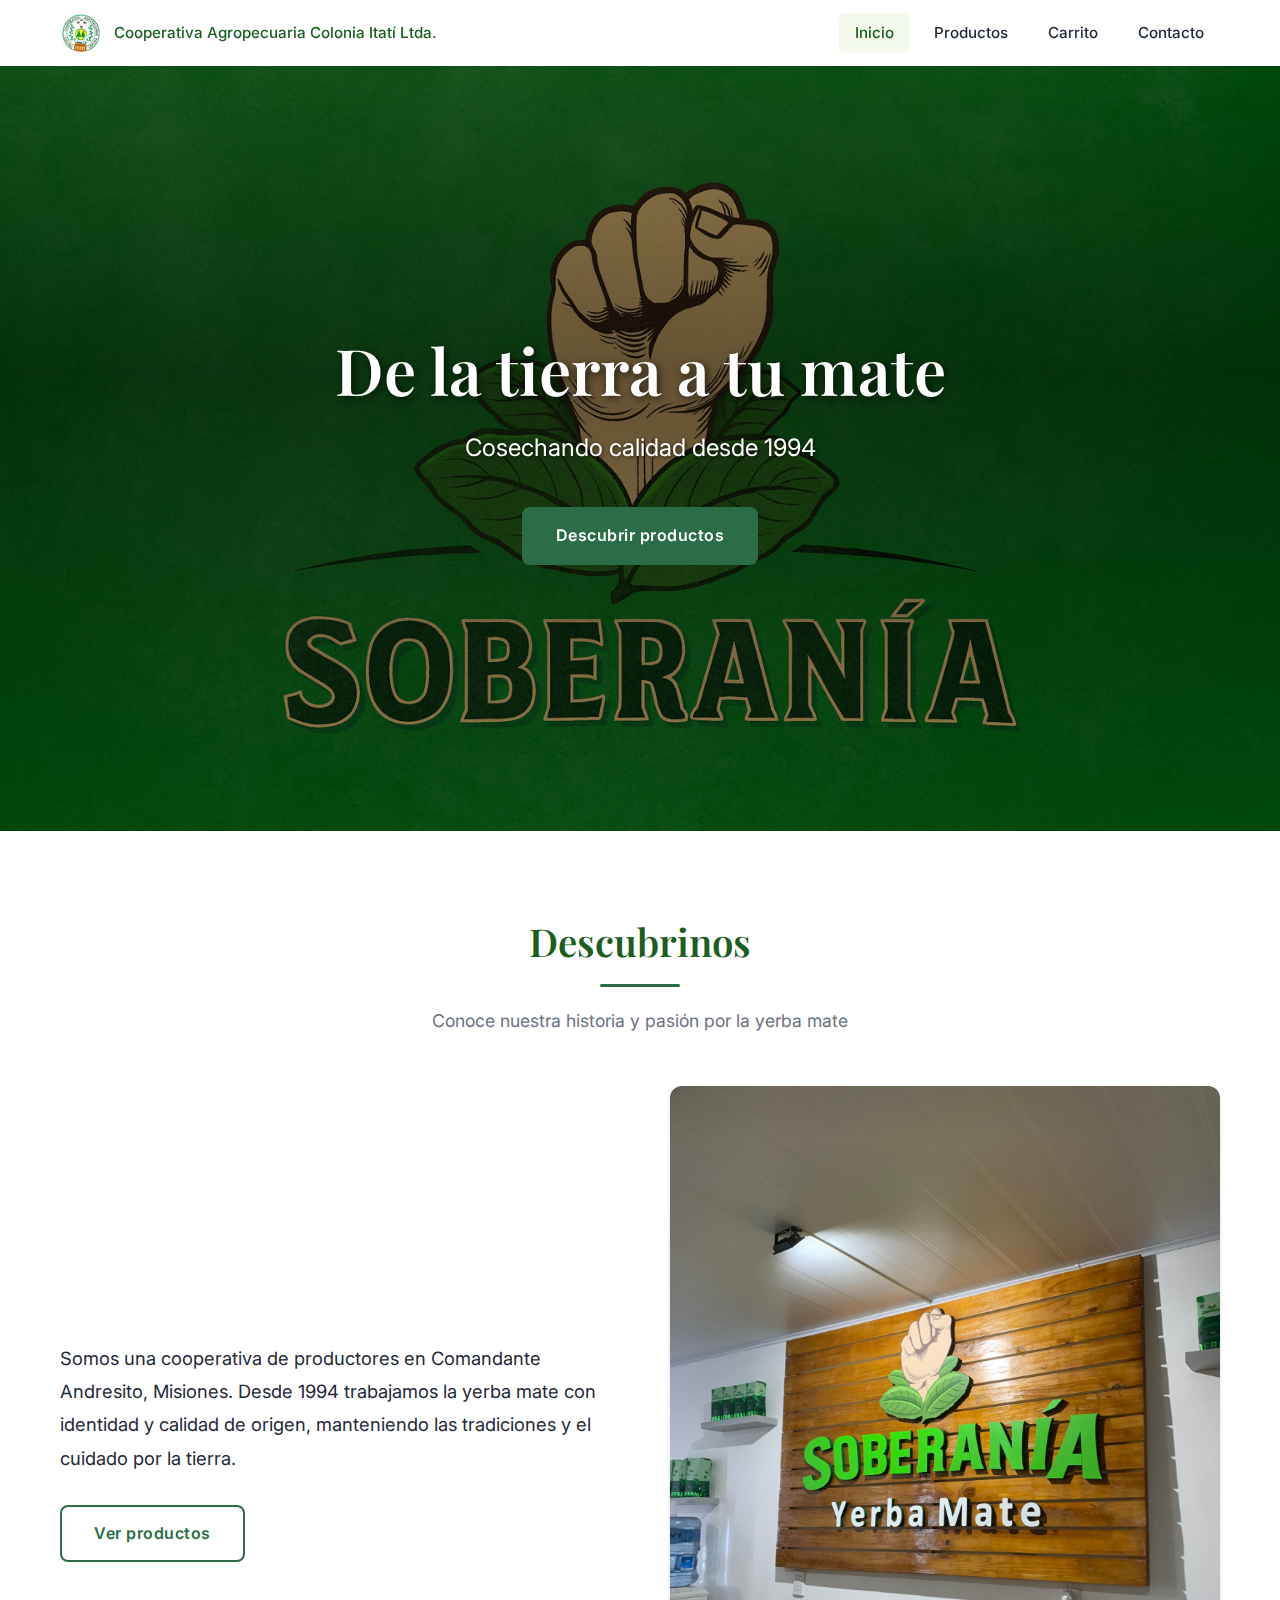
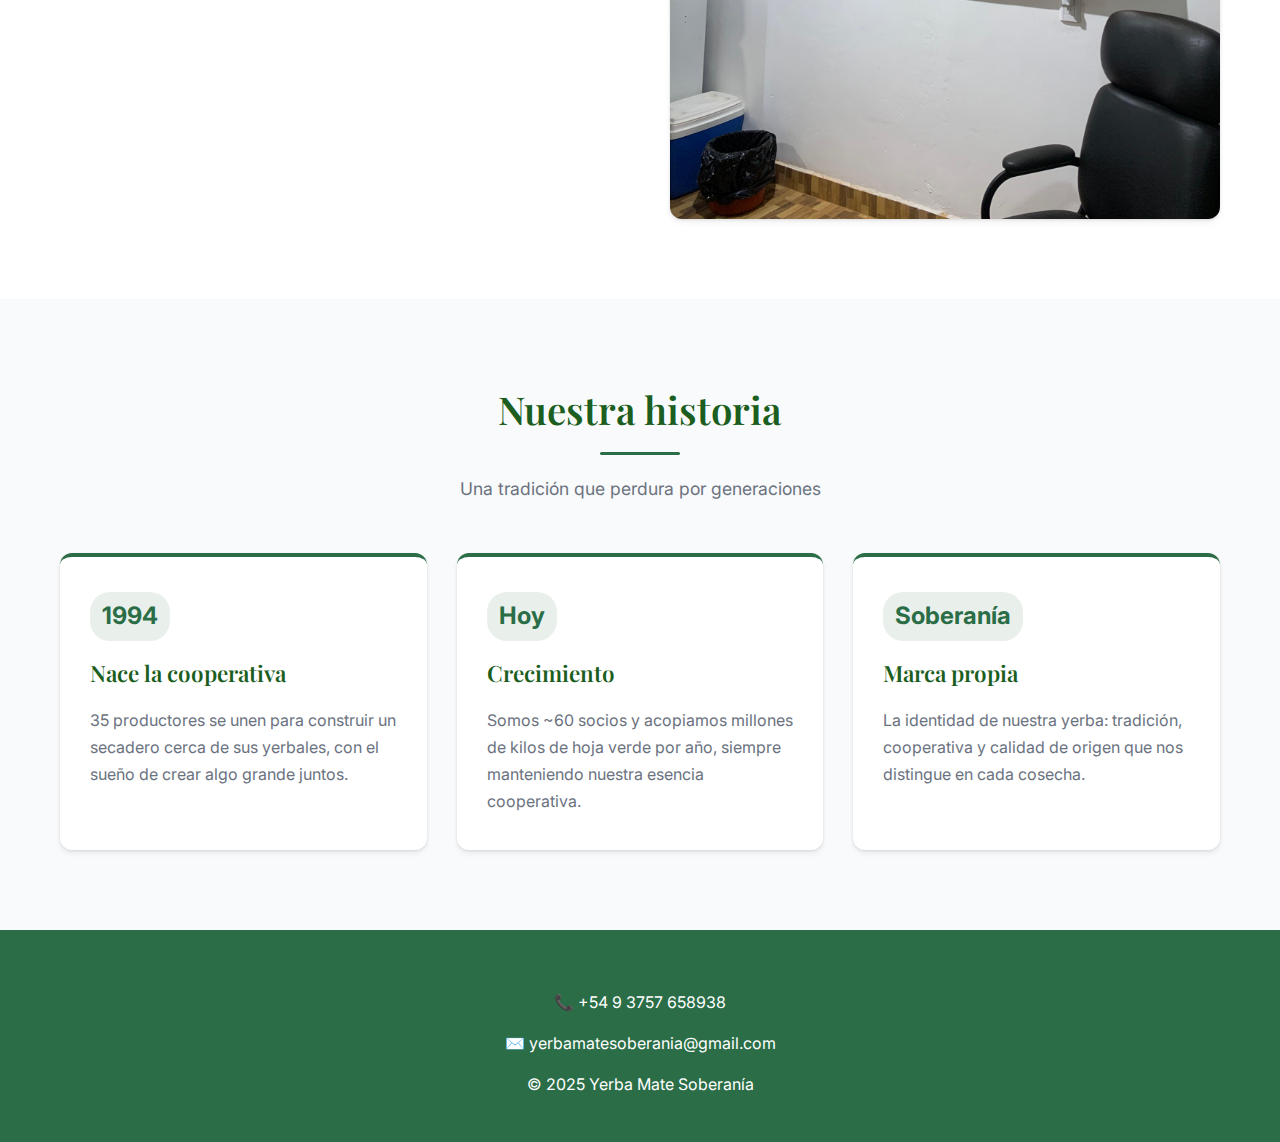
<file: index.html>
<!DOCTYPE html>
<html lang="es">
<head>
    <meta charset="UTF-8">
    <meta name="viewport" content="width=device-width, initial-scale=1.0">
    <title>Yerba Mate Soberanía</title>
    <link href="https://fonts.googleapis.com/css2?family=Inter:wght@300;400;500;600;700&display=swap" rel="stylesheet">
    <link href="https://fonts.googleapis.com/css2?family=Playfair+Display:wght@400;500;600;700&display=swap" rel="stylesheet">
    <link rel="stylesheet" href="styles.css">
</head>
<body>
    <header class="topbar">
        <div class="container">
            <div class="topbar-inner">
                <div class="coop">
                    <img src="assets/logocoperativa.jpg" alt="Cooperativa Itatí">
                    <span>Cooperativa Agropecuaria Colonia Itatí Ltda.</span>
                </div>
                <nav class="navbar">
                   <a href="index.html">Inicio</a>
                   <a href="productos.html">Productos</a>
                   <a href="carrito.html" >Carrito</a>
                   <a href="contacto.html">Contacto</a>
                </nav>
                <button class="menu-toggle" aria-label="Abrir menú">☰</button>
            </div>
        </div>
    </header>

    <section class="hero" aria-label="Portada Yerba Mate Soberanía">
        <div class="hero-bg"></div>
        <div class="hero-overlay">
            <h1>De la tierra a tu mate</h1>
            <p>Cosechando calidad desde 1994</p>
            <a class="btn" href="productos.html">Descubrir productos</a>
        </div>
    </section>

    <section class="section discover">
        <div class="container">
            <h2 class="section-title">Descubrinos</h2>
            <p class="section-sub">Conoce nuestra historia y pasión por la yerba mate</p>
            <div class="two-col">
                <div>
                    <p class="lead">
                        Somos una cooperativa de productores en Comandante Andresito, Misiones. Desde 1994 trabajamos la yerba mate con identidad y calidad de origen, manteniendo las tradiciones y el cuidado por la tierra.
                    </p>
                    <a class="btn btn-outline" href="productos.html">Ver productos</a>
                </div>
                <img src="assets/fotologo.jpg" alt="Tienda y productos Soberanía" class="illustration">
            </div>
        </div>
    </section>

    <section class="section timeline">
        <div class="container">
            <h2 class="section-title">Nuestra historia</h2>
            <p class="section-sub">Una tradición que perdura por generaciones</p>
            <ol class="tl">
                <li>
                    <div class="tl-year">1994</div>
                    <div class="tl-card">
                        <h3>Nace la cooperativa</h3>
                        <p>35 productores se unen para construir un secadero cerca de sus yerbales, con el sueño de crear algo grande juntos.</p>
                    </div>
                </li>
                <li>
                    <div class="tl-year">Hoy</div>
                    <div class="tl-card">
                        <h3>Crecimiento</h3>
                        <p>Somos ~60 socios y acopiamos millones de kilos de hoja verde por año, siempre manteniendo nuestra esencia cooperativa.</p>
                    </div>
                </li>
                <li>
                    <div class="tl-year">Soberanía</div>
                    <div class="tl-card">
                        <h3>Marca propia</h3>
                        <p>La identidad de nuestra yerba: tradición, cooperativa y calidad de origen que nos distingue en cada cosecha.</p>
                    </div>
                </li>
            </ol>
        </div>
    </section>

    <footer class="footer">
        <div class="container">
            <p>📞 <a href="https://wa.me/543757658938" target="_blank" rel="noopener">+54 9 3757 658938</a></p>
            <p>✉️ <a href="mailto:yerbamatesoberania@gmail.com">yerbamatesoberania@gmail.com</a></p>
            <p>© 2025 Yerba Mate Soberanía </p>
        </div>
    </footer>

    <script src="js/main.js"></script>
    <script src="js/products.js" defer></script>
</body>
</html>
</file>
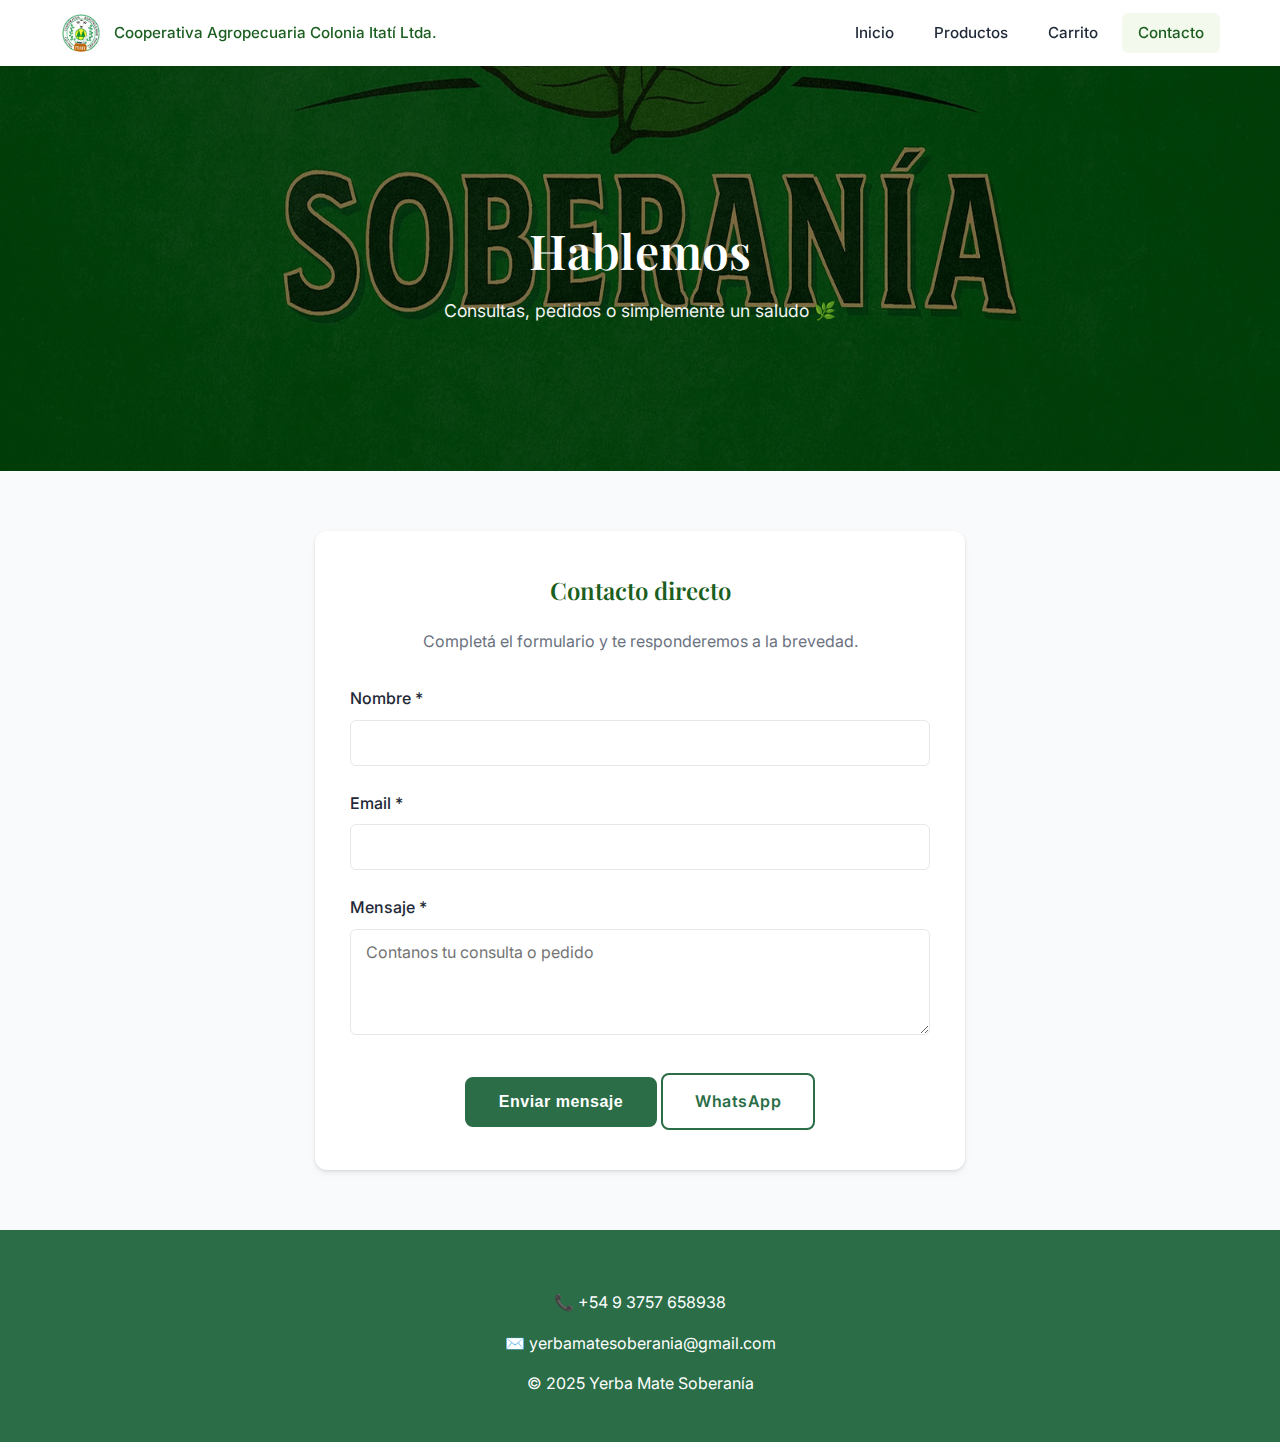
<file: contacto.html>
<!DOCTYPE html>
<html lang="es">
<head>
  <meta charset="UTF-8">
  <meta name="viewport" content="width=device-width, initial-scale=1.0">
  <title>Contacto — Yerba Mate Soberanía</title>

  <link href="https://fonts.googleapis.com/css2?family=Inter:wght@300;400;500;600;700&display=swap" rel="stylesheet">
  <link href="https://fonts.googleapis.com/css2?family=Playfair+Display:wght@400;500;600;700&display=swap" rel="stylesheet">
  <link rel="stylesheet" href="styles.css">
</head>
<body>
  <!-- HEADER -->
  <header class="topbar">
    <div class="container">
      <div class="topbar-inner">
        <div class="coop">
          <img src="assets/logocoperativa.jpg" alt="Cooperativa Itatí">
          <span>Cooperativa Agropecuaria Colonia Itatí Ltda.</span>
        </div>

        <nav class="navbar">
          <a href="index.html">Inicio</a>
          <a href="productos.html">Productos</a>
          <a href="carrito.html">Carrito <span id="cartCounter" class="cart-counter">0</span></a>
          <a href="contacto.html" class="active">Contacto</a>
        </nav>

        <button class="menu-toggle" aria-label="Abrir menú">☰</button>
      </div>
    </div>
  </header>

  <!-- HERO -->
  <section class="contact-hero" aria-label="Encabezado de contacto">
    <div class="inner">
      <h1>Hablemos</h1>
      <p>Consultas, pedidos o simplemente un saludo 🌿</p>
    </div>
  </section>

  <section class="contact-form-wrapper">
    <h2>Contacto directo</h2>
    <p>Completá el formulario y te responderemos a la brevedad.</p>

    <form id="contactForm">
      <div class="form-group">
        <label for="cname">Nombre *</label>
        <input id="cname" required>
      </div>

      <div class="form-group">
        <label for="cemail">Email *</label>
        <input id="cemail" type="email" required>
      </div>

      <div class="form-group">
        <label for="cmsg">Mensaje *</label>
        <textarea id="cmsg" rows="4" required placeholder="Contanos tu consulta o pedido"></textarea>
      </div>

      <div class="form-submit" style="text-align:center;">
        <button type="submit" class="btn">Enviar mensaje</button>
        <a class="btn btn-outline" id="whBtn" target="_blank" rel="noopener">WhatsApp</a>
      </div>
    </form>
  </section>

  <!-- FOOTER -->
  <footer class="footer">
    <div class="container">
      <p>📞 <a href="https://wa.me/543757658938" target="_blank" rel="noopener">+54 9 3757 658938</a></p>
      <p>✉️ <a href="mailto:yerbamatesoberania@gmail.com">yerbamatesoberania@gmail.com</a></p>
      <p>© 2025 Yerba Mate Soberanía </p>
    </div>
  </footer>

  <script src="js/main.js" defer></script>
  <script>
    // Configuración del contacto
    const WAPHONE = '543757658938';
    document.addEventListener('DOMContentLoaded', () => {
      const form = document.getElementById('contactForm');
      const whBtn = document.getElementById('whBtn');

      function buildWaUrl() {
        const name = document.getElementById('cname').value.trim();
        const email = document.getElementById('cemail').value.trim();
        const msg = document.getElementById('cmsg').value.trim();
        const text = `Hola Soberanía! Soy ${name || '(sin nombre)'} (${email || 'sin email'}).%0A${msg}`;
        return `https://wa.me/${WAPHONE}?text=${text}`;
      }

      if (whBtn) {
        whBtn.addEventListener('click', () => {
          whBtn.href = buildWaUrl();
        });
      }

      form.addEventListener('submit', (e) => {
        e.preventDefault();
        alert('¡Gracias! Te responderemos a la brevedad.');
        form.reset();
      });
    });
  </script>
</body>
</html>
</file>
<file: styles.css>
/* Toast notification */
.toast-notification {
  position: fixed;
  right: 24px;
  bottom: 24px;
  background: #222;
  color: #fff;
  padding: 14px 24px;
  border-radius: 8px;
  box-shadow: 0 2px 8px rgba(0,0,0,0.18);
  opacity: 0;
  pointer-events: none;
  z-index: 9999;
  font-size: 1rem;
  transition: opacity 0.3s;
}
.toast-notification.show {
  opacity: 1;
  pointer-events: auto;
}
:root {
  --brand-primary: #2a6d47;
  --brand-secondary: #c5e1a5;
  --brand-dark: #1b5e20;
  --brand-accent: #ffcc00;
  --text-primary: #1f2937;
  --text-secondary: #6b7280;
  --bg-primary: #f9fafb;
  --bg-secondary: #ffffff;
  --border-color: #e5e7eb;
  --shadow: 0 4px 6px rgba(0, 0, 0, 0.05), 0 1px 3px rgba(0, 0, 0, 0.1);
  --shadow-hover: 0 10px 25px rgba(0, 0, 0, 0.1), 0 5px 10px rgba(0, 0, 0, 0.05);
  --transition: all 0.3s ease;
  --radius: 12px;
}

* {
  margin: 0;
  padding: 0;
  box-sizing: border-box;
}

body {
  font-family: 'Inter', system-ui, Arial, sans-serif;
  color: var(--text-primary);
  background-color: var(--bg-primary);
  line-height: 1.6;
}

h1, h2, h3, h4, .section-title {
  font-family: 'Playfair Display', serif;
  font-weight: 600;
}

.container {
  max-width: 1200px;
  margin: 0 auto;
  padding: 0 20px;
}

/* Header */
.topbar {
  background-color: var(--bg-secondary);
  padding: 12px 0;
  box-shadow: 0 1px 3px rgba(0, 0, 0, 0.05);
  position: sticky;
  top: 0;
  z-index: 100;
}

.topbar-inner {
  display: flex;
  justify-content: space-between;
  align-items: center;
}

.coop {
  display: flex;
  align-items: center;
  gap: 12px;
}

.coop img {
  height: 42px;
  width: auto;
  border-radius: 8px;
}

.coop span {
  font-weight: 500;
  color: var(--brand-dark);
  font-size: 0.95rem;
}

.navbar {
  display: flex;
  gap: 8px;
}

.navbar a {
  text-decoration: none;
  color: var(--text-primary);
  font-weight: 500;
  padding: 8px 16px;
  border-radius: 6px;
  transition: var(--transition);
  font-size: 0.95rem;
}

.navbar a:hover, .navbar a.active {
  background-color: rgba(197, 225, 165, 0.2);
  color: var(--brand-dark);
}

.menu-toggle {
  display: none;
  background: none;
  border: none;
  font-size: 1.5rem;
  color: var(--brand-primary);
  cursor: pointer;
  padding: 5px;
}

/* HERO */
.hero {
  position: relative;
  width: 100%;
  height: 85vh;
  min-height: 600px;
  overflow: hidden;
}

.hero .hero-bg {
  position: absolute;
  inset: 0;
  background: url("assets/logosoberania.jpg") center/cover no-repeat;
  will-change: transform;
  z-index: -1;
  transition: transform 0.5s ease-in-out;
}

.hero .hero-overlay {
  position: relative;
  z-index: 1;
  height: 100%;
  display: flex;
  flex-direction: column;
  align-items: center;
  justify-content: center;
  text-align: center;
  color: #fff;
  padding: 0 20px;
  background: linear-gradient(to bottom, rgba(0, 0, 0, 0.4), rgba(0, 0, 0, 0.6) 40%, rgba(0, 0, 0, 0.4));
}

.hero h1 {
  font-size: clamp(2.5rem, 5vw, 4.5rem);
  margin-bottom: 20px;
  text-shadow: 2px 2px 8px rgba(0, 0, 0, 0.7);
  line-height: 1.2;
}

.hero p {
  font-size: clamp(1.1rem, 2vw, 1.5rem);
  margin-bottom: 40px;
  text-shadow: 1px 1px 4px rgba(0, 0, 0, 0.7);
  max-width: 700px;
  font-weight: 400;
}

/* BOTÓN */
.btn {
  display: inline-block;
  background: var(--brand-primary);
  color: #fff;
  text-decoration: none;
  padding: 14px 32px;
  border-radius: 8px;
  font-weight: 600;
  transition: var(--transition);
  font-size: 1rem;
  letter-spacing: 0.5px;
  border: 2px solid var(--brand-primary);
  cursor: pointer;
}

.btn:hover {
  background: transparent;
  color: var(--brand-primary);
  transform: translateY(-2px);
  box-shadow: var(--shadow-hover);
}

.btn-outline {
  background: transparent;
  color: var(--brand-primary);
  border: 2px solid var(--brand-primary);
}

.btn-outline:hover {
  background: var(--brand-primary);
  color: white;
}

/* Sections */
.section {
  padding: 80px 0;
}

.section-title {
  font-size: clamp(2rem, 3vw, 3rem);
  margin-bottom: 20px;
  color: var(--brand-dark);
  text-align: center;
  position: relative;
  padding-bottom: 15px;
}

.section-title:after {
  content: '';
  position: absolute;
  bottom: 0;
  left: 50%;
  transform: translateX(-50%);
  width: 80px;
  height: 3px;
  background: var(--brand-primary);
  border-radius: 3px;
}

.section-sub {
  color: var(--text-secondary);
  margin-bottom: 50px;
  text-align: center;
  max-width: 700px;
  margin-left: auto;
  margin-right: auto;
  font-size: 1.1rem;
}

/* DESCUBRINOS */
.discover {
  background-color: var(--bg-secondary);
}

.two-col {
  display: grid;
  grid-template-columns: 1fr 1fr;
  gap: 60px;
  align-items: center;
}

.lead {
  font-size: 1.15rem;
  line-height: 1.8;
  margin-bottom: 30px;
  color: var(--text-primary);
}

.illustration {
  width: 100%;
  border-radius: var(--radius);
  box-shadow: var(--shadow);
  transition: var(--transition);
}

.illustration:hover {
  transform: scale(1.02);
  box-shadow: var(--shadow-hover);
}

/* TIMELINE */
.timeline {
  background-color: var(--bg-primary);
}

.tl {
  list-style: none;
  display: grid;
  grid-template-columns: repeat(auto-fit, minmax(300px, 1fr));
  gap: 30px;
}

.tl li {
  background: var(--bg-secondary);
  border-radius: var(--radius);
  padding: 35px 30px;
  box-shadow: var(--shadow);
  transition: var(--transition);
  border-top: 4px solid var(--brand-primary);
}

.tl li:hover {
  transform: translateY(-5px);
  box-shadow: var(--shadow-hover);
}

.tl-year {
  font-weight: 700;
  color: var(--brand-primary);
  font-size: 1.5rem;
  margin-bottom: 15px;
  display: inline-block;
  padding: 5px 12px;
  background: rgba(42, 109, 71, 0.1);
  border-radius: 20px;
}

.tl-card h3 {
  font-size: 1.4rem;
  margin-bottom: 15px;
  color: var(--brand-dark);
}

.tl-card p {
  color: var(--text-secondary);
  font-size: 1rem;
  line-height: 1.7;
}

/* Product Navigation */
.product-nav {
  background-color: var(--bg-secondary);
  padding: 20px 0;
  margin-bottom: 40px;
  border-radius: var(--radius);
  box-shadow: var(--shadow);
}

.product-nav-inner {
  display: flex;
  justify-content: center;
  gap: 15px;
}

.view-option {
  padding: 12px 24px;
  background: transparent;
  border: 1px solid var(--border-color);
  border-radius: 6px;
  color: var(--text-primary);
  font-weight: 500;
  cursor: pointer;
  transition: var(--transition);
}

.view-option:hover, .view-option.active {
  background: var(--brand-primary);
  color: white;
  border-color: var(--brand-primary);
}

/* Product Table View */
.product-table {
  width: 100%;
  border-collapse: separate;
  border-spacing: 0;
  margin: 30px 0;
  background: var(--bg-secondary);
  border-radius: var(--radius);
  overflow: hidden;
  box-shadow: var(--shadow);
}

.product-table th, .product-table td {
  padding: 18px;
  text-align: left;
  border-bottom: 1px solid var(--border-color);
}

.product-table th {
  background-color: var(--brand-primary);
  color: white;
  font-weight: 600;
  padding: 20px;
}

.product-table tr:last-child td {
  border-bottom: none;
}

.product-table tr {
  transition: var(--transition);
}

.product-table tr:hover {
  background-color: rgba(197, 225, 165, 0.2);
}

/* Product Box View */
.product-grid {
  display: grid;
  grid-template-columns: repeat(auto-fill, minmax(280px, 1fr));
  gap: 30px;
  margin: 30px 0;
}

.product-box {
  background: var(--bg-secondary);
  border-radius: var(--radius);
  overflow: hidden;
  box-shadow: var(--shadow);
  transition: var(--transition);
  border: 1px solid var(--border-color);
}

.product-box:hover {
  transform: translateY(-8px);
  box-shadow: var(--shadow-hover);
}

.product-image {
  width: 100%;
  height: 220px;
  object-fit: cover;
  transition: var(--transition);
}

.product-box:hover .product-image {
  transform: scale(1.05);
}

.product-info {
  padding: 25px;
}

.product-title {
  font-size: 1.25rem;
  font-weight: 600;
  margin-bottom: 12px;
  color: var(--brand-dark);
}

.product-desc {
  color: var(--text-secondary);
  margin-bottom: 18px;
  font-size: 0.95rem;
  line-height: 1.6;
}

.product-price {
  font-weight: 700;
  color: var(--brand-primary);
  font-size: 1.4rem;
  margin-bottom: 20px;
}

/* View Toggle */
.view-section {
  display: none;
}

.view-section.active {
  display: block;
}

/* MODAL DE PRODUCTO */
.product-modal {
  display: none;
  position: fixed;
  top: 0;
  left: 0;
  width: 100%;
  height: 100%;
  background-color: rgba(0, 0, 0, 0.85);
  z-index: 1000;
  overflow-y: auto;
  padding: 20px;
  opacity: 0;
  transition: opacity 0.3s ease;
}

.product-modal.active {
  display: flex;
  opacity: 1;
  justify-content: center;
  align-items: center;
}

.modal-content {
  background-color: var(--bg-secondary);
  border-radius: var(--radius);
  width: 90%;
  max-width: 900px;
  max-height: 90vh;
  overflow-y: auto;
  position: relative;
  box-shadow: 0 20px 40px rgba(0, 0, 0, 0.3);
  transform: translateY(20px);
  transition: transform 0.3s ease;
}

.product-modal.active .modal-content {
  transform: translateY(0);
}

.close-modal {
  position: absolute;
  top: 15px;
  right: 15px;
  background: var(--brand-primary);
  color: white;
  width: 40px;
  height: 40px;
  border-radius: 50%;
  display: flex;
  align-items: center;
  justify-content: center;
  cursor: pointer;
  z-index: 10;
  border: none;
  font-size: 1.2rem;
  transition: var(--transition);
}

.close-modal:hover {
  background: var(--brand-dark);
  transform: rotate(90deg);
}

.product-detail {
  display: grid;
  grid-template-columns: 1fr 1fr;
  gap: 30px;
  padding: 40px;
}

.product-gallery {
  position: relative;
}

.product-main-image {
  width: 100%;
  border-radius: var(--radius);
  box-shadow: var(--shadow);
  aspect-ratio: 1/1;
  object-fit: cover;
}

.product-thumbnails {
  display: flex;
  gap: 10px;
  margin-top: 15px;
}

.product-thumbnail {
  width: 70px;
  height: 70px;
  object-fit: cover;
  border-radius: 8px;
  cursor: pointer;
  opacity: 0.7;
  transition: var(--transition);
  border: 2px solid transparent;
}

.product-thumbnail:hover,
.product-thumbnail.active {
  opacity: 1;
  border-color: var(--brand-primary);
}

.product-info-detail h2 {
  font-size: 2rem;
  margin-bottom: 15px;
  color: var(--brand-dark);
}

.product-price-detail {
  font-size: 1.8rem;
  color: var(--brand-primary);
  font-weight: 700;
  margin: 20px 0;
}

.product-description-detail {
  margin-bottom: 25px;
  line-height: 1.7;
  color: var(--text-secondary);
}

.product-specs {
  margin: 25px 0;
}

.spec-item {
  display: flex;
  margin-bottom: 12px;
}

.spec-label {
  font-weight: 600;
  min-width: 120px;
  color: var(--text-primary);
}

.spec-value {
  color: var(--text-secondary);
}

.product-actions {
  display: flex;
  gap: 15px;
  margin-top: 30px;
}

.btn-cart {
  background: var(--brand-accent);
  color: var(--text-primary);
  border: none;
}

.btn-cart:hover {
  background: #e6b800;
}

.nav-products {
  display: flex;
  justify-content: space-between;
  margin-top: 30px;
  padding-top: 20px;
  border-top: 1px solid var(--border-color);
}

.nav-product-btn {
  background: transparent;
  border: 1px solid var(--border-color);
  padding: 10px 15px;
  border-radius: 6px;
  cursor: pointer;
  display: flex;
  align-items: center;
  gap: 8px;
  transition: var(--transition);
  color: var(--text-primary);
  font-weight: 500;
}

.nav-product-btn:hover {
  background: var(--brand-primary);
  color: white;
  border-color: var(--brand-primary);
}

/* FORMULARIO DE COMPRA */
.purchase-form {
  background-color: var(--bg-secondary);
  padding: 50px;
  border-radius: var(--radius);
  box-shadow: var(--shadow);
  margin-top: 50px;
}

.form-group {
  margin-bottom: 25px;
}

.form-group label {
  display: block;
  margin-bottom: 8px;
  font-weight: 500;
  color: var(--text-primary);
}

.form-group input,
.form-group select,
.form-group textarea {
  width: 100%;
  padding: 12px 15px;
  border: 1px solid var(--border-color);
  border-radius: 6px;
  font-family: 'Inter', sans-serif;
  font-size: 1rem;
  transition: var(--transition);
}

.form-group input:focus,
.form-group select:focus,
.form-group textarea:focus {
  outline: none;
  border-color: var(--brand-primary);
  box-shadow: 0 0 0 3px rgba(42, 109, 71, 0.1);
}

.form-row {
  display: grid;
  grid-template-columns: 1fr 1fr;
  gap: 20px;
}

.product-list {
  margin: 20px 0;
  border: 1px solid var(--border-color);
  border-radius: var(--radius);
  overflow: hidden;
}

.product-list-header {
  background-color: var(--brand-primary);
  color: white;
  padding: 15px;
  font-weight: 600;
}

.product-list-item {
  display: flex;
  justify-content: space-between;
  padding: 15px;
  border-bottom: 1px solid var(--border-color);
}

.product-list-item:last-child {
  border-bottom: none;
}

.product-quantity {
  width: 60px;
  padding: 5px;
  text-align: center;
  border: 1px solid var(--border-color);
  border-radius: 4px;
}

.form-submit {
  text-align: center;
  margin-top: 30px;
}

/* Footer */
.footer {
  background: var(--brand-primary);
  color: #fff;
  padding: 60px 0 30px;
  text-align: center;
}

.footer p {
  margin-bottom: 15px;
}

.footer a {
  color: #fff;
  text-decoration: none;
  transition: var(--transition);
}

.footer a:hover {
  color: var(--brand-accent);
  text-decoration: underline;
}

/* Responsive Design */
@media (max-width: 992px) {
  .two-col, .form-row, .product-detail {
    grid-template-columns: 1fr;
    gap: 40px;
  }
}

@media (max-width: 768px) {
  .navbar {
    display: none;
    flex-direction: column;
    position: absolute;
    top: 100%;
    left: 0;
    right: 0;
    background-color: var(--bg-secondary);
    padding: 20px;
    box-shadow: 0 5px 15px rgba(0, 0, 0, 0.1);
    z-index: 99;
    gap: 15px;
  }
  
  .navbar.open {
    display: flex;
  }
  
  .menu-toggle {
    display: block;
  }
  
  .section {
    padding: 60px 0;
  }
  
  .hero {
    height: 70vh;
    min-height: 500px;
  }
  
  .product-nav-inner {
    flex-wrap: wrap;
  }
  
  .product-table {
    display: block;
    overflow-x: auto;
  }
  
  .tl {
    grid-template-columns: 1fr;
  }

  .purchase-form {
    padding: 30px 20px;
  }

  .product-detail {
    padding: 25px;
  }
}

@media (max-width: 480px) {
  .coop span {
    display: none;
  }
  
  .product-grid {
    grid-template-columns: 1fr;
  }
  
  .view-option {
    padding: 10px 15px;
    font-size: 0.9rem;
  }
  
  .section-title:after {
    width: 60px;
  }
  
  .footer {
    padding: 40px 0 20px;
  }

  .product-actions {
    flex-direction: column;
  }

  .nav-products {
    flex-direction: column;
    gap: 15px;
  }

  .product-info-detail h2 {
    font-size: 1.6rem;
  }
  
  .product-price-detail {
    font-size: 1.5rem;
  }
}
/* CARRITO DE COMPRAS */
.cart-layout {
    display: grid;
    grid-template-columns: 1fr 1fr;
    gap: 40px;
    align-items: start;
}

.cart-summary {
    background: var(--bg-secondary);
    padding: 30px;
    border-radius: var(--radius);
    box-shadow: var(--shadow);
}

.cart-items {
    margin-bottom: 30px;
}

.cart-item {
    display: grid;
    grid-template-columns: 80px 1fr auto auto;
    gap: 15px;
    align-items: center;
    padding: 20px 0;
    border-bottom: 1px solid var(--border-color);
}

.cart-item:last-child {
    border-bottom: none;
}

.cart-item-image {
    width: 80px;
    height: 80px;
    border-radius: 8px;
    overflow: hidden;
}

.cart-item-image img {
    width: 100%;
    height: 100%;
    object-fit: cover;
}

.cart-item-details {
    flex: 1;
}

.cart-item-title {
    font-weight: 600;
    margin-bottom: 5px;
    color: var(--text-primary);
}

.cart-item-price {
    color: var(--text-secondary);
    font-size: 0.9rem;
}

.cart-item-controls {
    display: flex;
    align-items: center;
    gap: 10px;
}

.quantity-controls {
    display: flex;
    align-items: center;
    border: 1px solid var(--border-color);
    border-radius: 6px;
    overflow: hidden;
}

.quantity-btn {
    background: var(--bg-primary);
    border: none;
    padding: 8px 12px;
    cursor: pointer;
    transition: var(--transition);
}

.quantity-btn:hover {
    background: var(--brand-secondary);
}

.quantity-input {
    width: 50px;
    border: none;
    text-align: center;
    padding: 8px;
    background: white;
}

.remove-item {
    background: none;
    border: none;
    cursor: pointer;
    padding: 8px;
    border-radius: 4px;
    transition: var(--transition);
}

.remove-item:hover {
    background: #fee2e2;
    color: #dc2626;
}

.cart-item-total {
    font-weight: 600;
    color: var(--brand-primary);
    min-width: 80px;
    text-align: right;
}

.cart-totals {
    border-top: 2px solid var(--border-color);
    padding-top: 20px;
}

.total-line {
    display: flex;
    justify-content: space-between;
    margin-bottom: 10px;
}

.total-line.total {
    border-top: 1px solid var(--border-color);
    padding-top: 10px;
    font-size: 1.2rem;
}

.shipping-notice {
    background: rgba(197, 225, 165, 0.2);
    padding: 15px;
    border-radius: 8px;
    margin-top: 20px;
    text-align: center;
}

.empty-cart-message {
    text-align: center;
    padding: 60px 20px;
}

.empty-cart-icon {
    font-size: 4rem;
    margin-bottom: 20px;
}

.empty-cart-message p {
    font-size: 1.2rem;
    margin-bottom: 20px;
    color: var(--text-secondary);
}

/* CHECKOUT FORM */
.checkout-form {
    background: var(--bg-secondary);
    padding: 30px;
    border-radius: var(--radius);
    box-shadow: var(--shadow);
}

.checkout-form h3 {
    margin-bottom: 25px;
    color: var(--brand-dark);
}

.btn-large {
    padding: 16px 32px;
    font-size: 1.1rem;
    width: 100%;
}

.form-note {
    text-align: center;
    margin-top: 15px;
    color: var(--text-secondary);
    font-size: 0.9rem;
}

.cart-counter {
    background: var(--brand-accent);
    color: var(--text-primary);
    border-radius: 50%;
    width: 20px;
    height: 20px;
    display: none;
    align-items: center;
    justify-content: center;
    font-size: 0.8rem;
    font-weight: 600;
    margin-left: 5px;
}

@media (max-width: 768px) {
    .cart-layout {
        grid-template-columns: 1fr;
        gap: 30px;
    }
    
    .cart-item {
        grid-template-columns: 60px 1fr;
        gap: 10px;
    }
    
    .cart-item-controls {
        grid-column: 1 / -1;
        justify-content: space-between;
        margin-top: 10px;
    }
    
    .cart-item-total {
        text-align: left;
    }
}

.cart-item-image img {
    width: 100%;
    height: 100%;
    object-fit: cover;
    border-radius: 6px;
}

.quantity-input {
    -moz-appearance: textfield;
    -webkit-appearance: none;
    appearance: none;
}

.quantity-input::-webkit-outer-spin-button,
.quantity-input::-webkit-inner-spin-button {
    -webkit-appearance: none;
    margin: 0;
}


.navbar a[href="carrito.html"] {
    position: relative;
    display: flex;
    align-items: center;
    gap: 5px;
}
   .contact-hero {
      position: relative;
      height: 45vh;
      min-height: 320px;
      background: url("assets/soberania-banner.jpg") center/cover no-repeat;
      display: flex;
      flex-direction: column;
      justify-content: center;
      align-items: center;
      color: #fff;
      text-align: center;
    }
    .contact-hero::after {
      content: "";
      position: absolute;
      inset: 0;
      background: rgba(0,0,0,0.5);
    }
    .contact-hero .inner {
      position: relative;
      z-index: 1;
    }
    .contact-hero h1 {
      font-family: 'Playfair Display', serif;
      font-size: clamp(2.2rem, 5vw, 3rem);
      margin-bottom: .5rem;
    }
    .contact-hero p {
      font-size: 1.1rem;
      opacity: .95;
    }

    .contact-form-wrapper {
      max-width: 650px;
      margin: 60px auto;
      background: var(--bg-secondary);
      padding: 40px 35px;
      border-radius: var(--radius);
      box-shadow: var(--shadow);
    }
    .contact-form-wrapper h2 {
      text-align: center;
      color: var(--brand-dark);
      margin-bottom: 1.2rem;
      font-family: 'Playfair Display', serif;
    }
    .contact-form-wrapper p {
      text-align: center;
      color: var(--text-secondary);
      margin-bottom: 2rem;
    }
</file>
